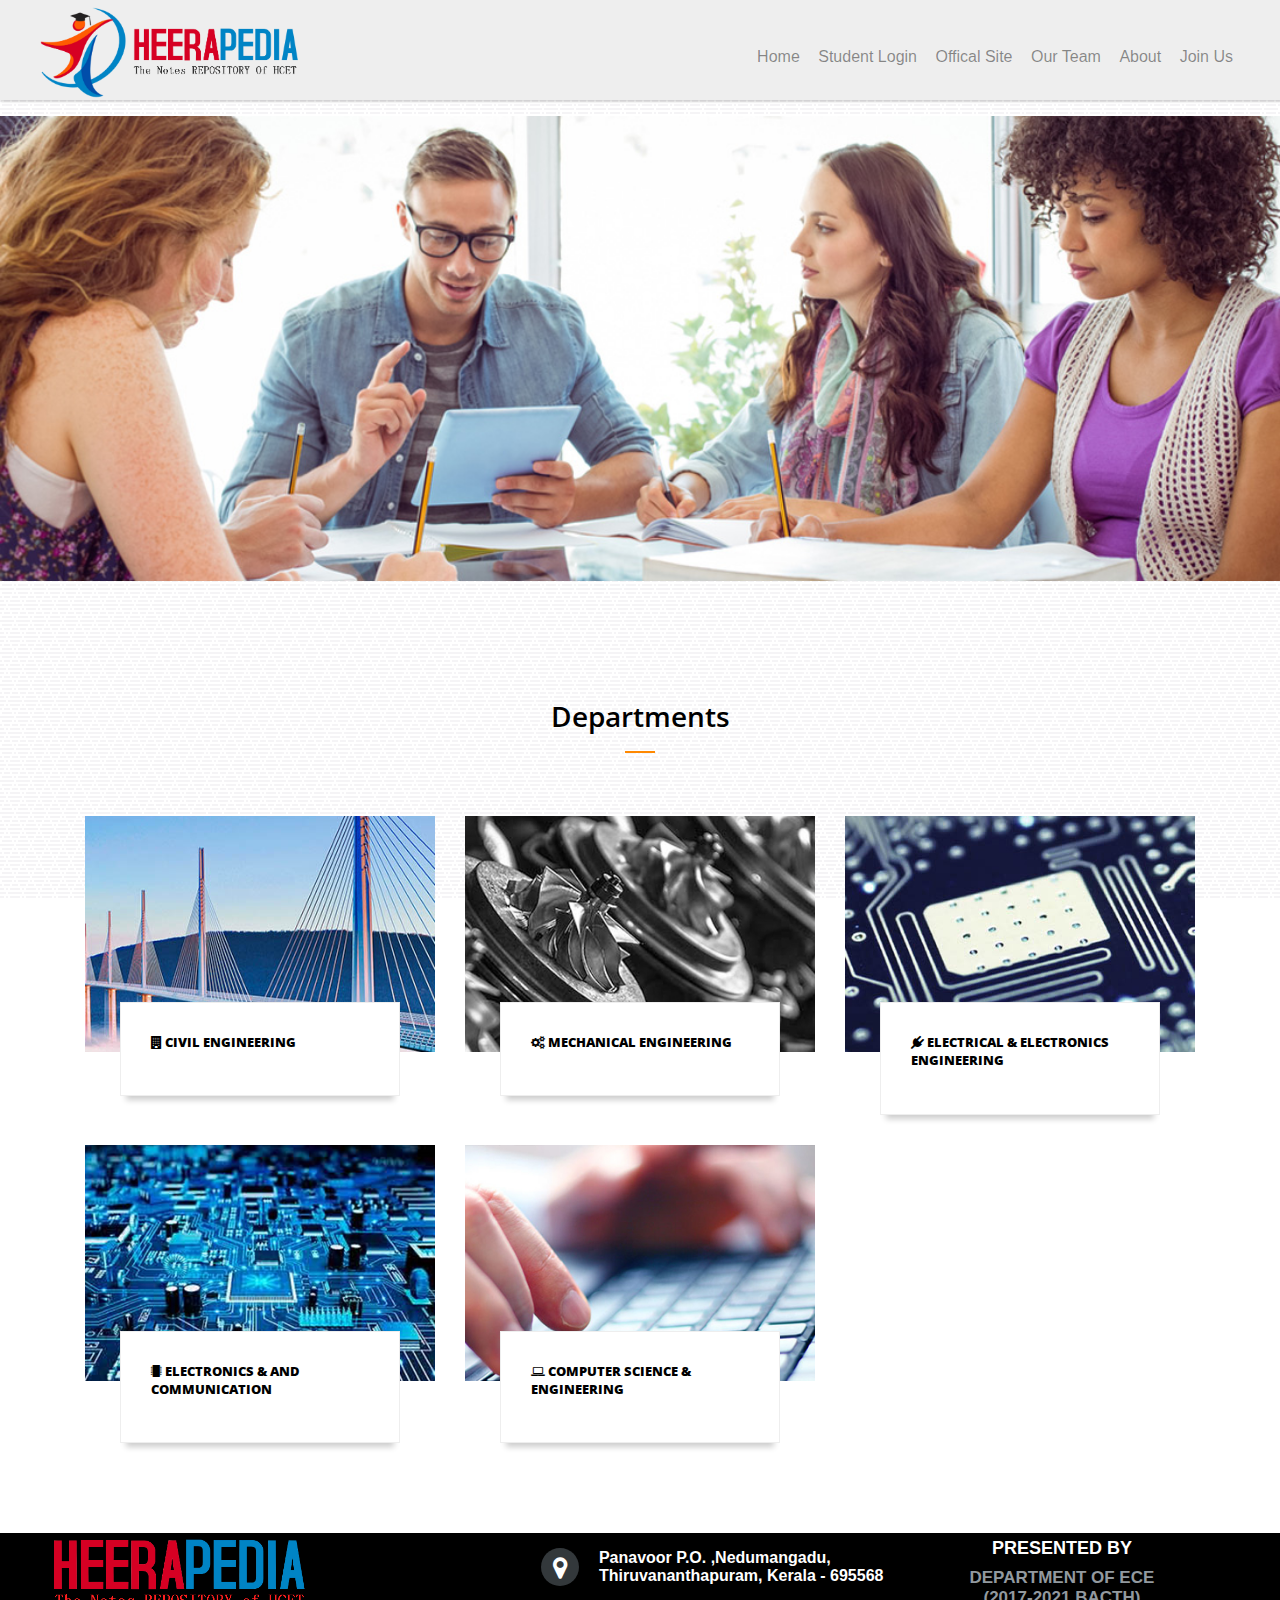
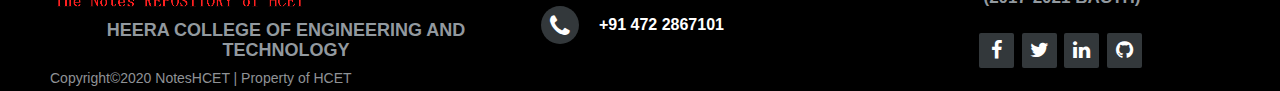
<file: index.html>
<!DOCTYPE html>
<html lang="en">
<head>
  <meta name="viewport" content="width=device-width, initial-scale=1">
  <meta content="text/html; charset=iso-8859-2" http-equiv="Content-Type">
  <link rel="stylesheet" href="https://www.w3schools.com/w3css/4/w3.css">
  <style>
  .mySlides {display:none;}
   </style> 
  <meta charset="UTF-8">
  <meta name="viewport" content="width=device-width, initial-scale=1.0">
  <title>Home-HeeraPedia</title>
  <link rel="shortcut icon" href="./source/favicon.ico">
  <link rel="stylesheet" href="header.css">
  <link rel="stylesheet" href="footer.css">
  <link href="https://fonts.googleapis.com/css2?family=Nova+Cut&display=swap" rel="stylesheet">
  <link rel="stylesheet" href="https://maxcdn.bootstrapcdn.com/font-awesome/4.7.0/css/font-awesome.min.css">

  <!--departments-->
  <link rel="stylesheet" href="https://fonts.googleapis.com/css?family=Open+Sans%3A400%2C300%2C500%2C600%2C700%7CPlayfair+Display%7CRoboto%7CRaleway%7CSpectral%7CRubik">
  <!-- CSS Global Compulsory -->
      <link rel="stylesheet" href="./source/bootstrap.min.css">
      <link rel="stylesheet" href="./source/unify-core.css">
      <link rel="stylesheet" href="./source/unify-components.css">
      <link rel="stylesheet" href="./source/unify-globals.css">
      <link rel="stylesheet" href="./source/custom.css">
  
  <style>body{
    background-color: #fffffffb;
    background-image: url("data:image/svg+xml,%3Csvg xmlns='http://www.w3.org/2000/svg' width='16' height='32' viewBox='0 0 16 32'%3E%3Cg fill='%239C92AC' fill-opacity='0.1'%3E%3Cpath fill-rule='evenodd' d='M0 24h4v2H0v-2zm0 4h6v2H0v-2zm0-8h2v2H0v-2zM0 0h4v2H0V0zm0 4h2v2H0V4zm16 20h-6v2h6v-2zm0 4H8v2h8v-2zm0-8h-4v2h4v-2zm0-20h-6v2h6V0zm0 4h-4v2h4V4zm-2 12h2v2h-2v-2zm0-8h2v2h-2V8zM2 8h10v2H2V8zm0 8h10v2H2v-2zm-2-4h14v2H0v-2zm4-8h6v2H4V4zm0 16h6v2H4v-2zM6 0h2v2H6V0zm0 24h2v2H6v-2z'/%3E%3C/g%3E%3C/svg%3E");
    background-attachment: fixed;
   }
  </style>

  <!--departments-->

</head>
<body>
  <!--header-->
  <header class="header-basic">

    <div class="header-limiter">

      <h1><a href="#"><img src="./source/Logo.png" alt="" width="260"/></a></h1>

      <nav>
        <a href="index.html">Home</a>
        <a href="https://hcet.campusgenie.co.in/student/login" target="_blank">Student Login</a>
        <a href="http://hcet.in" target="_blank">Offical Site</a>
        <a href="pages/team.html">Our Team</a>
        <a href="pages/about.html">About</a>
        <a href="pages/Join Us.html">Join Us</a>
      </nav>
    </div>

  </header>
  <!--header-->



 <!--slider-->
 <div class="w3-content w3-section" style="max-width:100%">
  <img class="mySlides" src="source/slider/Slider 1.jpg" style="width:100%">
  <img class="mySlides" src="source/slider/slider2.jpg" style="width:100%">
  <img class="mySlides" src="source/slider/Slider3.jpg" style="width:100%">
  <img class="mySlides" src="source/slider/slider4.jpg" style="width:100%">
  <img class="mySlides" src="source/slider/slider5.png" style="width:100%">
</div>

<script>
var myIndex = 0;
carousel();

function carousel() {
  var i;
  var x = document.getElementsByClassName("mySlides");
  for (i = 0; i < x.length; i++) {
    x[i].style.display = "none";  
  }
  myIndex++;
  if (myIndex > x.length) {myIndex = 1}    
  x[myIndex-1].style.display = "block";  
  setTimeout(carousel, 2500); // Change image every 2 seconds
}
</script>


 <!--slider-->


   

 <section class="container g-pt-100 g-pb-60">
  <!-- Heading -->
  <div class="row justify-content-center text-center g-mb-50">
      <div class="col-lg-9">
          <h2 class="h2 g-color-black g-font-weight-600 mb-2">Departments</h2>
          <div class="d-inline-block g-width-30 g-height-2 g-bg-primary mb-2"></div>
          
      </div>
  </div>
  <!-- End Heading -->
          <div class="row">

            <div class="col-sm-6 col-lg-4 g-mb-30">
              <!-- Blog Grid Overlap Blocks -->
              <article>
                  <img class="img-fluid w-100" src="./source/ce.jpg" alt="Civiengineering">
                  <div class="u-shadow-v2 g-brd-around  g-brd-gray-light-v4 g-width-80x g-bg-white g-pos-rel g-z-index-1 g-pa-30 g-mt-minus-50 mx-auto">
                      
                      <h2 class="h5 g-color-black g-font-weight-600 mb-3" style="font-size: small;">
                          <a class="u-link-v5 g-color-black g-color-primary--hover g-cursor-pointer" href="./pages/civil/civil.html">
                              <i class="fa fa-building color-orange" aria-hidden="true"></i>  <strong>CIVIL ENGINEERING</strong></a>
                      </h2> 
                  </div>
              </article>
              <!-- End Blog Grid Overlap Blocks -->
          </div>

          <div class="col-sm-6 col-lg-4 g-mb-30">
            <!-- Blog Grid Overlap Blocks -->
            <article>
                <img class="img-fluid w-100" src="./source/me.jpg" alt="mechanical">
                <div class="u-shadow-v2 g-brd-around  g-brd-gray-light-v4 g-width-80x g-bg-white g-pos-rel g-z-index-1 g-pa-30 g-mt-minus-50 mx-auto">
                    
                    <h2 class="h5 g-color-black g-font-weight-600 mb-3" style="font-size: small;">
                        <a class="u-link-v5 g-color-black g-color-primary--hover g-cursor-pointer" href="http://hcet.in/department/me">
                            <i class="fa fa-cogs color-orange" aria-hidden="true"></i>  <strong>MECHANICAL ENGINEERING</strong></a>
                    </h2> 
                </div>
            </article>
            <!-- End Blog Grid Overlap Blocks -->
        </div>

        <div class="col-sm-6 col-lg-4 g-mb-30">
          <!-- Blog Grid Overlap Blocks -->
          <article>
              <img class="img-fluid w-100" src="./source/eee.jpg" alt="eee">
              <div class="u-shadow-v2 g-brd-around  g-brd-gray-light-v4 g-width-80x g-bg-white g-pos-rel g-z-index-1 g-pa-30 g-mt-minus-50 mx-auto">
                  
                  <h2 class="h5 g-color-black g-font-weight-600 mb-3" style="font-size: small;">
                      <a class="u-link-v5 g-color-black g-color-primary--hover g-cursor-pointer" href="http://hcet.in/department/eee">
                          <i class="fa fa-plug color-orange" aria-hidden="true"></i>  <strong>ELECTRICAL &amp; ELECTRONICS ENGINEERING</strong></a>
                  </h2>
              </div>
          </article>
          <!-- End Blog Grid Overlap Blocks -->
      </div>        

      <div class="col-sm-6 col-lg-4 g-mb-30">
      <!-- Blog Grid Overlap Blocks -->
      <article>
          <img class="img-fluid w-100" src="./source/ec.jpg" alt="ece">
          <div class="u-shadow-v2 g-brd-around  g-brd-gray-light-v4 g-width-80x g-bg-white g-pos-rel g-z-index-1 g-pa-30 g-mt-minus-50 mx-auto">
              
              <h2 class="h5 g-color-black g-font-weight-600 mb-3" style="font-size: small;">
                  <a class="u-link-v5 g-color-black g-color-primary--hover g-cursor-pointer" href="http://hcet.in/department/ec">
                      <i class="fa fa-microchip color-orange" aria-hidden="true"></i>  <strong>ELECTRONICS &amp; AND COMMUNICATION</strong></a>
              </h2>
           </div>
      </article>
      <!-- End Blog Grid Overlap Blocks -->
  </div>
      <div class="col-sm-6 col-lg-4 g-mb-30">
      <!-- Blog Grid Overlap Blocks -->
      <article>
          <img class="img-fluid w-100" src="./source/cs.jpg" alt="cs">
          <div class="u-shadow-v2 g-brd-around  g-brd-gray-light-v4 g-width-80x g-bg-white g-pos-rel g-z-index-1 g-pa-30 g-mt-minus-50 mx-auto">
              
              <h2 class="h5 g-color-black g-font-weight-600 mb-3" style="font-size: small;">
                  <a class="u-link-v5 g-color-black g-color-primary--hover g-cursor-pointer" href="http://hcet.in/department/cs">
                      <i class="fa fa-laptop color-orange" aria-hidden="true"></i>  <strong>COMPUTER SCIENCE &amp; ENGINEERING</strong></a>
           </h2>
          </div>
      </article>
      <!-- End Blog Grid Overlap Blocks -->
  </div>
       
 </section>
  <!--footer-->
  <footer class="footer-distributed">
    <!--<h2 class="footer-company-abou">
        
        HEERA COLLEGE OF ENGINEERING AND TECHNOLOGY
    </h2>-->
    <div class="footer-left">

      <h3><a href="#"><img src="./source/floG.png" alt="" width="260"/></a></h3>
      <h2 class="footer-company-abou">
        
        HEERA COLLEGE OF ENGINEERING AND TECHNOLOGY
    </h2>
      
      <p class="footer-company-name">Copyright&copy;2020 NotesHCET | Property of HCET</p>
    </div>

    <div class="footer-center">

      <div>
        <i class="fa fa-map-marker"></i>
        <p>Panavoor P.O. ,Nedumangadu, <br>
          Thiruvananthapuram, Kerala - 695568</p>
      </div>

      <div>
        <i class="fa fa-phone"></i>
        <p>+91 472 2867101
        </p>
      </div>


    </div>

    <div class="footer-right">

      <p class="footer-company-about">
        <span>PRESENTED BY</span>
        <strong>DEPARTMENT OF ECE
          <br>(2017-2021 BACTH)
        </strong>
      </p>

      <div class="footer-icons">

        <a href="#" target="_blank"><i class="fa fa-facebook"></i></a>
        <a href="#" target="_blank"><i class="fa fa-twitter"></i></a>
        <a href="#" target="_blank"><i class="fa fa-linkedin"></i></a>
        <a href="https://github.com/sambhusuresh/ "target="_blank"><i class="fa fa-github"></i></a>

      </div>
    </div>
  </footer>
  <!--footer-->
</body>
</html>
</file>
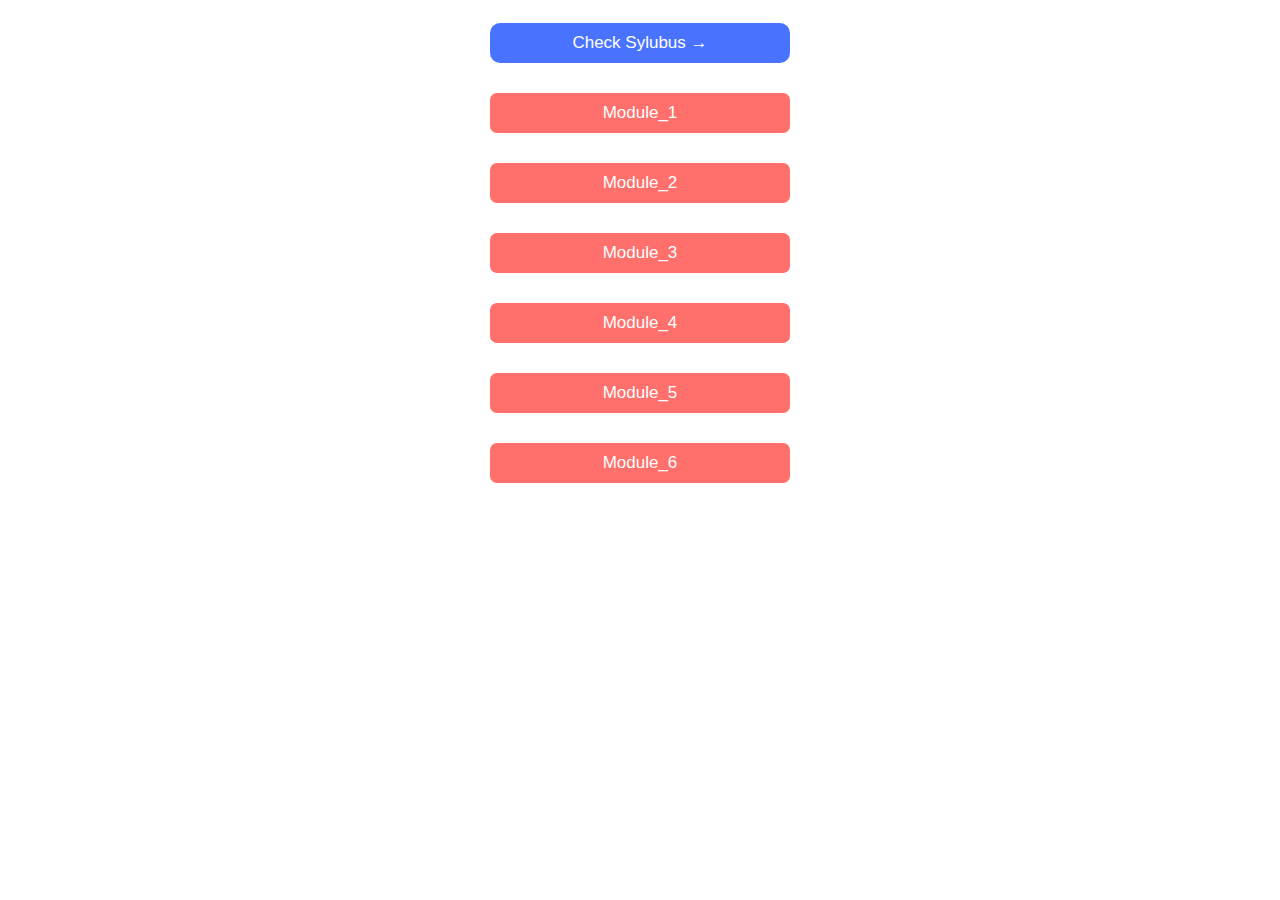
<file: butt.html>
<!DOCTYPE html>
<html lang="en">
<head>
    <meta charset="UTF-8">
    <meta name="viewport" content="width=device-width, initial-scale=1.0">
    <title>Document</title>
    <link rel="stylesheet" href="main.css">
</head>
<body> 
    <div class="center">
        <a href="#"><button class="btnn">Check Sylubus →</button></a>
        <br>
    </div>
    <div class="center">
        <a href="#"><button class="btn">Module_1</button></a>
        <br>
    </div><div class="center">
        <a href="#"><button class="btn">Module_2</button></a>
        <br>
        </div>

    <div class="center">
        <a href="#"><button class="btn">Module_3</button></a>
        <br>
    </div><div class="center">
        <a href="#"><button class="btn">Module_4</button></a>
        <br>
        </div>
    <div class="center">
        <a href="#"><button class="btn">Module_5</button></a>
        <br>
    </div><div class="center">
        <a href="#"><button class="btn">Module_6</button></a>
        <br>
    </div>
</body>
</html>
</file>
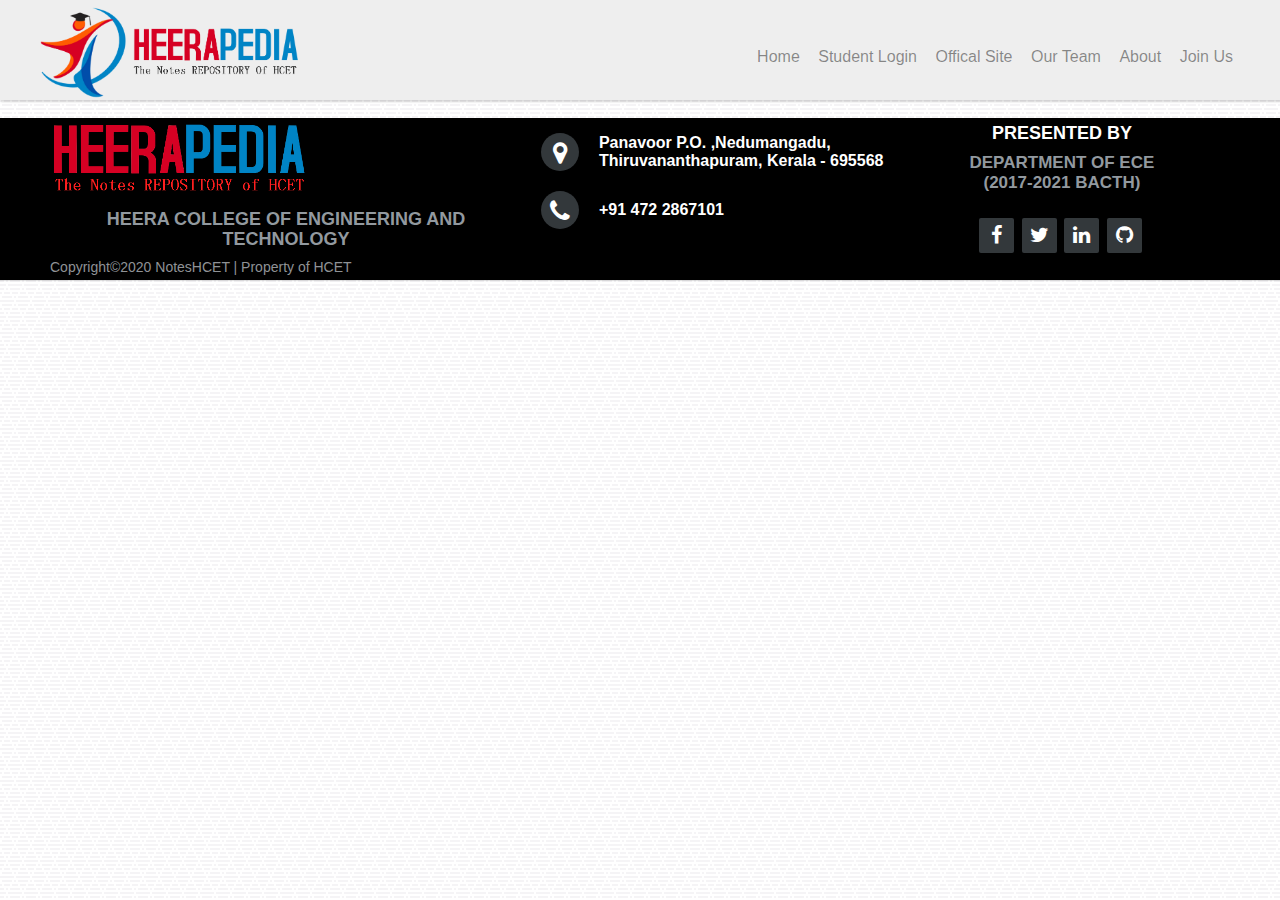
<file: pages/about.html>
<!DOCTYPE html>
<html lang="en">
<head>
  <meta charset="UTF-8">
  <meta name="viewport" content="width=device-width, initial-scale=1.0">
  <title>About us-HeeraPedia</title>
  <link rel="shortcut icon" href="../source/favicon.ico">
  <link rel="stylesheet" href="../header.css">
  <link rel="stylesheet" href="../footer.css">
  <link href="https://fonts.googleapis.com/css2?family=Nova+Cut&display=swap" rel="stylesheet">
  <link rel="stylesheet" href="https://maxcdn.bootstrapcdn.com/font-awesome/4.7.0/css/font-awesome.min.css">
</head>
<body>
  <!--header-->
  <header class="header-basic">

    <div class="header-limiter">

      <h1><a href="#"><img src="../source/Logo.png" alt="" width="260"/></a></h1>

      <nav>
        <a href="../index.html">Home</a>
        <a href="https://hcet.campusgenie.co.in/student/login" target="_blank">Student Login</a>
        <a href="http://hcet.in" target="_blank">Offical Site</a>
        <a href="team.html">Our Team</a>
        <a href="#">About</a>
        <a href="Join Us.html">Join Us

</a>
      </nav>
    </div>

  </header>
  <!--header-->

  <div>

<!---->
<div id="ff-compose"></div>
<script async defer src="https://formfacade.com/include/118257285802853835055/form/1FAIpQLSeVPfVNCah18wDkf-Ks-ynvTCjL4-3qMXTYWgGXRfB2ljN1zA/classic.js?div=ff-compose"></script>
  
  </div>
  <br>
  <!--footer-->
  <footer class="footer-distributed">
    <!--<h2 class="footer-company-abou">
        
        HEERA COLLEGE OF ENGINEERING AND TECHNOLOGY
    </h2>-->
    <div class="footer-left">

            <h3><a href="#"><img src="../source/floG.png" alt="" width="260"/></a></h3>

      <h2 class="footer-company-abou">
        
        HEERA COLLEGE OF ENGINEERING AND TECHNOLOGY
    </h2>
      
      <p class="footer-company-name">Copyright&copy;2020 NotesHCET | Property of HCET</p>
    </div>

    <div class="footer-center">

      <div>
        <i class="fa fa-map-marker"></i>
        <p>Panavoor P.O. ,Nedumangadu, <br>
          Thiruvananthapuram, Kerala - 695568</p>
      </div>

      <div>
        <i class="fa fa-phone"></i>
        <p>+91 472 2867101
        </p>
      </div>


    </div>

    <div class="footer-right">

      <p class="footer-company-about">
        <span>PRESENTED BY</span>
        <strong>DEPARTMENT OF ECE
          <br>(2017-2021 BACTH)
        </strong>
      </p>

      <div class="footer-icons">

        <a href="#" target="_blank"><i class="fa fa-facebook"></i></a>
        <a href="#" target="_blank"><i class="fa fa-twitter"></i></a>
        <a href="#" target="_blank"><i class="fa fa-linkedin"></i></a>
        <a href="https://github.com/sambhusuresh/ "target="_blank"><i class="fa fa-github"></i></a>

      </div>
    </div>
  </footer>
  <!--footer-->
</body>
</html>
</file>
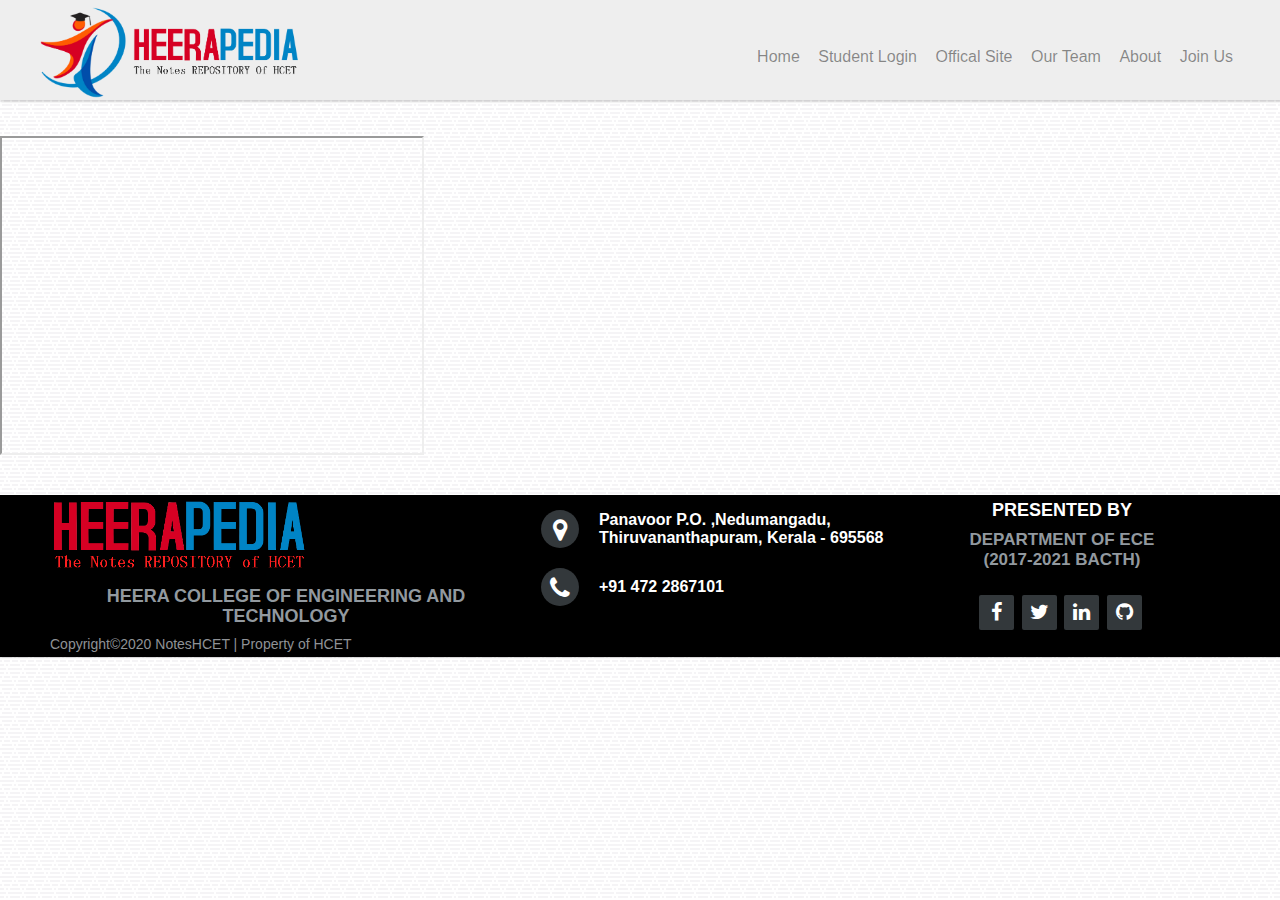
<file: pages/Join Us.html>
<!DOCTYPE html>
<html lang="en">
<head>
  <meta charset="UTF-8">
  <meta name="viewport" content="width=device-width, initial-scale=1.0">
  <title>Join us-HeeraPedia</title>
  <link rel="shortcut icon" href="../source/favicon.ico">
  <link rel="stylesheet" href="../header.css">
  <link rel="stylesheet" href="../footer.css">
  <link href="https://fonts.googleapis.com/css2?family=Nova+Cut&display=swap" rel="stylesheet">
  <link rel="stylesheet" href="https://maxcdn.bootstrapcdn.com/font-awesome/4.7.0/css/font-awesome.min.css">
</head>
<body>
  <!--header-->
  <header class="header-basic">

    <div class="header-limiter">

      <h1><a href="#"><img src="../source/Logo.png" alt="" width="260"/></a></h1>

      <nav>
        <a href="../index.html">Home</a>
        <a href="https://hcet.campusgenie.co.in/student/login" target="_blank">Student Login</a>
        <a href="http://hcet.in" target="_blank">Offical Site</a>
        <a href="team.html">Our Team</a>
        <a href="about.html">About</a>
        <a href="Join Us.html">Join Us

</a>
      </nav>
    </div>

  </header>
  <!--header-->

  <div>


  </div>
  
<br>


<br>


<iframe width="420" height="315"
src="https://www.youtube.com/embed/y4C_3APJgf0">
</iframe>

<br>

<br>




<div>



</div>
<br>
  <!--footer-->
  <footer class="footer-distributed">
    <!--<h2 class="footer-company-abou">
        
        HEERA COLLEGE OF ENGINEERING AND TECHNOLOGY
    </h2>-->
    <div class="footer-left">

            <h3><a href="#"><img src="../source/floG.png" alt="" width="260"/></a></h3>

      <h2 class="footer-company-abou">
        
        HEERA COLLEGE OF ENGINEERING AND TECHNOLOGY
    </h2>
      
      <p class="footer-company-name">Copyright&copy;2020 NotesHCET | Property of HCET</p>
    </div>

    <div class="footer-center">

      <div>
        <i class="fa fa-map-marker"></i>
        <p>Panavoor P.O. ,Nedumangadu, <br>
          Thiruvananthapuram, Kerala - 695568</p>
      </div>

      <div>
        <i class="fa fa-phone"></i>
        <p>+91 472 2867101
        </p>
      </div>


    </div>

    <div class="footer-right">

      <p class="footer-company-about">
        <span>PRESENTED BY</span>
        <strong>DEPARTMENT OF ECE
          <br>(2017-2021 BACTH)
        </strong>
      </p>

      <div class="footer-icons">

        <a href="#" target="_blank"><i class="fa fa-facebook"></i></a>
        <a href="#" target="_blank"><i class="fa fa-twitter"></i></a>
        <a href="#" target="_blank"><i class="fa fa-linkedin"></i></a>
        <a href="https://github.com/sambhusuresh/ "target="_blank"><i class="fa fa-github"></i></a>

      </div>
    </div>
  </footer>
  <!--footer-->
</body>
</html>
</file>
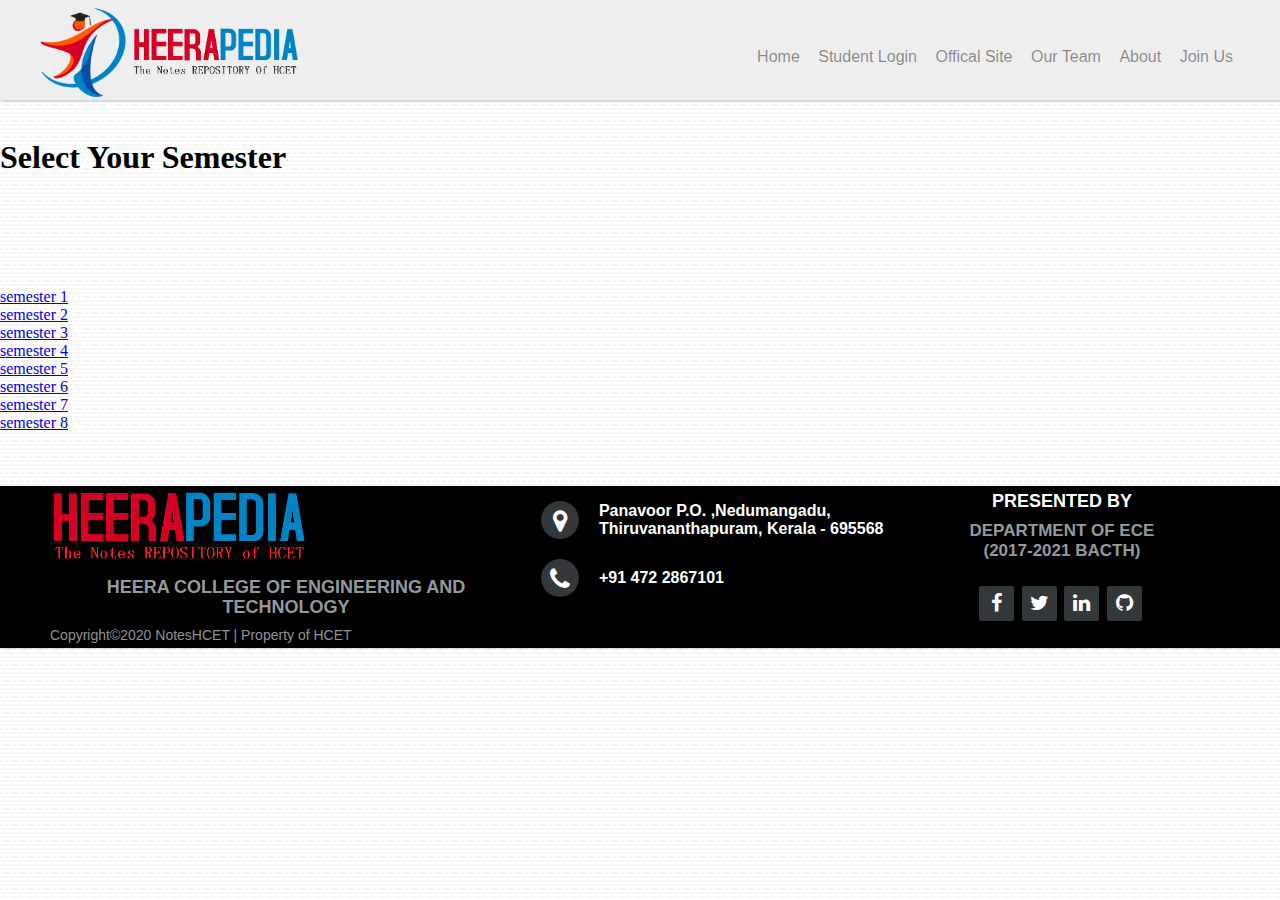
<file: pages/civil/civil.html>
<!DOCTYPE html>
<html lang="en">
<head>
  <meta charset="UTF-8">
  <meta name="viewport" content="width=device-width, initial-scale=1.0">
  <title>Civil-HeeraPedia</title>
  <link rel="shortcut icon" href="../../source/favicon.ico">
  <link rel="stylesheet" href="../../header.css">
  <link rel="stylesheet" href="../../footer.css">
  <link href="https://fonts.googleapis.com/css2?family=Nova+Cut&display=swap" rel="stylesheet">
  <link rel="stylesheet" href="https://maxcdn.bootstrapcdn.com/font-awesome/4.7.0/css/font-awesome.min.css">
</head>
<body>
  <!--header-->
  <header class="header-basic">

    <div class="header-limiter">

            <h1><a href="#"><img src="../../source/Logo.png" alt="" width="260"/></a></h1>



      <nav>
        <a href="../../index.html">Home</a>
        <a href="https://hcet.campusgenie.co.in/student/login" target="_blank">Student Login</a>
        <a href="http://hcet.in" target="_blank">Offical Site</a>
        <a href="../team.html">Our Team</a>
        <a href="../about.html">About</a>
        <a href="../Join Us.html">Join Us

</a>
      </nav>
    </div>

  </header>
  <!--header-->
<br>
<h1>Select Your Semester</h1>
<br>
<br><br><br><br>
<a href="./s1s2/s1s2.html">semester 1</a>
<br>
<a href="./s1s2/s1s2.html">semester 2</a>
<br>
<a href="./s3s4/s3s4.html">semester 3</a>
<br>
<a href="./s3s4/s3s4.html">semester 4</a>
<br>
<a href="./s5s6/s5s6.html">semester 5</a>
<br>
<a href="./s5s6/s5s6.html">semester 6</a>
<br>
<a href="./s7s8/s7s8.html">semester 7</a>
<br>
<a href="./s7s8/s7s8.html">semester 8</a>
<br><br><br><br>
  <!--footer-->
  <footer class="footer-distributed">
   
    <div class="footer-left">

            <h3><a href="#"><img src="../../source/floG.png" alt="" width="260"/></a></h3>

      <h2 class="footer-company-abou">
        
        HEERA COLLEGE OF ENGINEERING AND TECHNOLOGY
    </h2>
      
      <p class="footer-company-name">Copyright&copy;2020 NotesHCET | Property of HCET</p>
    </div>

    <div class="footer-center">

      <div>
        <i class="fa fa-map-marker"></i>
        <p>Panavoor P.O. ,Nedumangadu, <br>
          Thiruvananthapuram, Kerala - 695568</p>
      </div>

      <div>
        <i class="fa fa-phone"></i>
        <p>+91 472 2867101
        </p>
      </div>


    </div>

    <div class="footer-right">

      <p class="footer-company-about">
        <span>PRESENTED BY</span>
        <strong>DEPARTMENT OF ECE
          <br>(2017-2021 BACTH)
        </strong>
      </p>

      <div class="footer-icons">

        <a href="#" target="_blank"><i class="fa fa-facebook"></i></a>
        <a href="#" target="_blank"><i class="fa fa-twitter"></i></a>
        <a href="#" target="_blank"><i class="fa fa-linkedin"></i></a>
        <a href="https://github.com/sambhusuresh/ "target="_blank"><i class="fa fa-github"></i></a>

      </div>
    </div>
  </footer>
  <!--footer-->
</body>
</html>
</file>
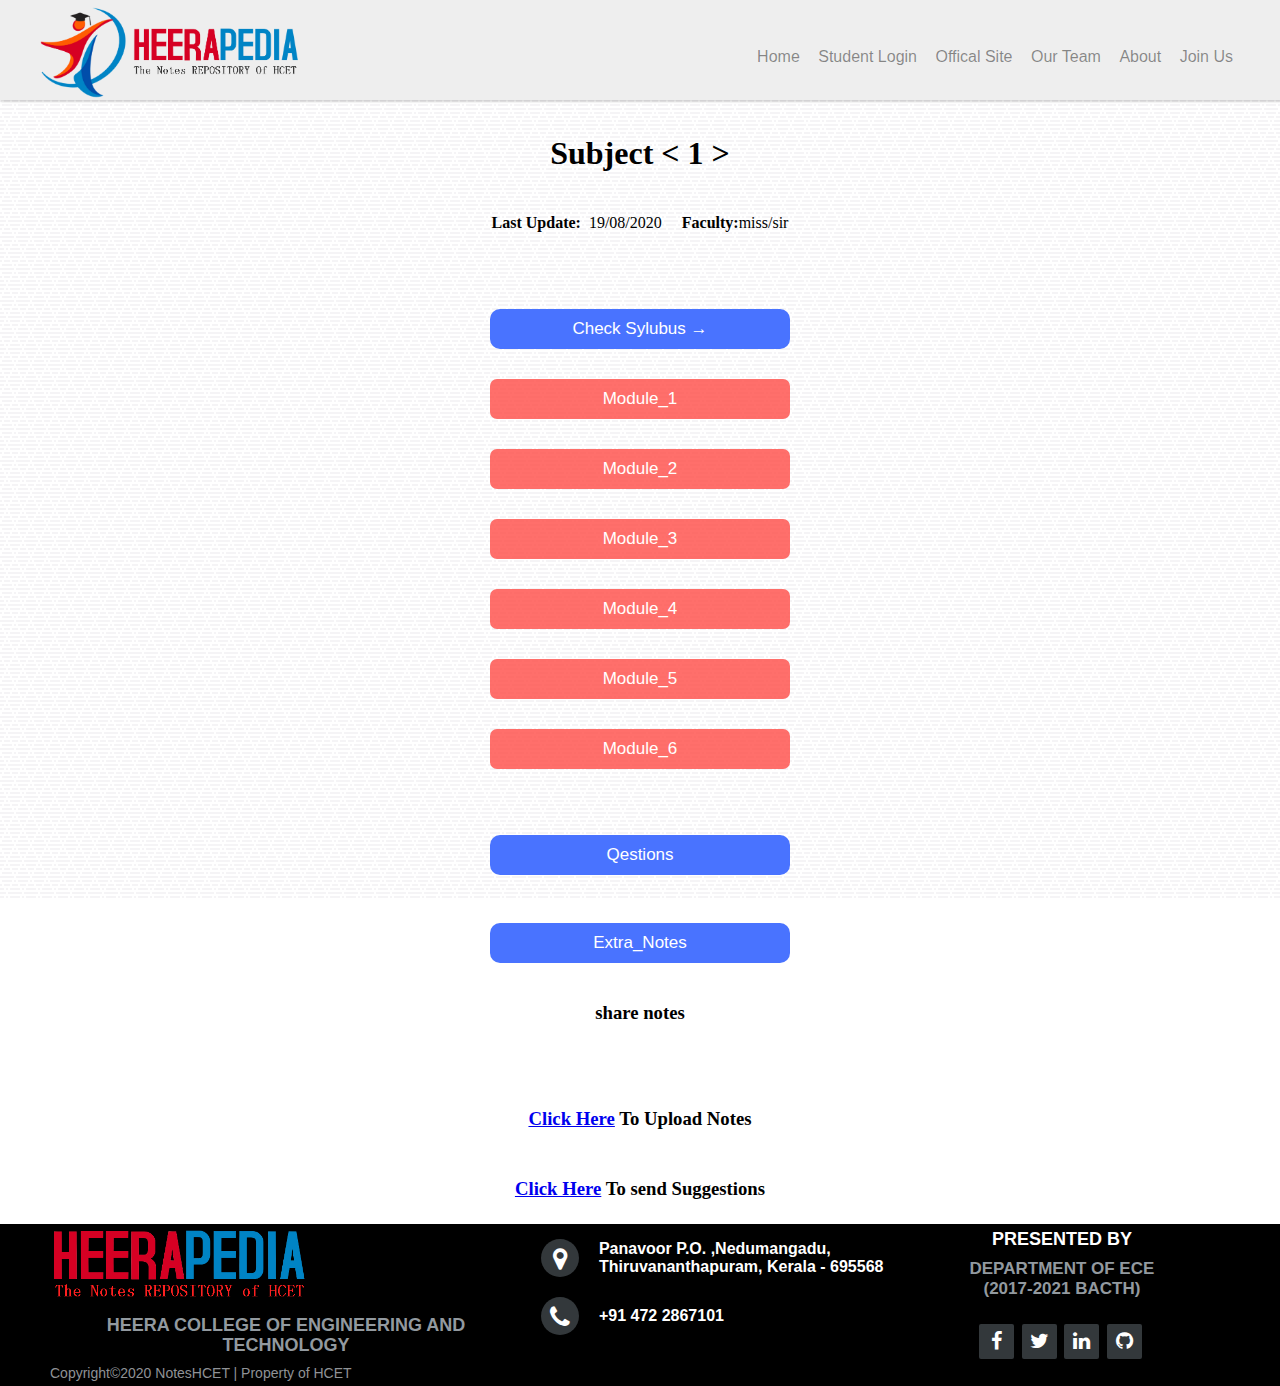
<file: pages/civil/s1s2/s11.html>
<!DOCTYPE html>
<html lang="en">
<head>
  <meta charset="UTF-8">
  <meta name="viewport" content="width=device-width, initial-scale=1.0">
  <title>sub</title>
  <link rel="shortcut icon" href="../../../source/favicon.ico">
  <link rel="stylesheet" href="../../../header.css">
  <link rel="stylesheet" href="../../../footer.css">
  <link href="https://fonts.googleapis.com/css2?family=Nova+Cut&display=swap" rel="stylesheet">
  <link rel="stylesheet" href="https://maxcdn.bootstrapcdn.com/font-awesome/4.7.0/css/font-awesome.min.css">
  <link rel="stylesheet" href="../../../main.css">
</head>
<body>
  <!--header-->
  <header class="header-basic">

    <div class="header-limiter">

            <h1><a href="#"><img src="../../../source/Logo.png" alt="" width="260"/></a></h1>



      <nav>
        <a href="../../../index.html">Home</a>
        <a href="https://hcet.campusgenie.co.in/student/login" target="_blank">Student Login</a>
        <a href="http://hcet.in" target="_blank">Offical Site</a>
        <a href="../../team.html">Our Team</a>
        <a href="../../about.html">About</a>
        <a href="../../Join Us.html">Join Us

</a>
      </nav>
    </div>

  </header>
  <!--header-->
  <br>
  <div class="center">
  <h1>Subject < 1 ></h1>
  </div>
  <div class="center">
  <strong>Last Update: &nbsp </strong>19/08/2020<span style="padding-left:20px"></span><strong>Faculty:</strong>miss/sir
  </div>
<br><br>
<div class="center">
  <a href="#"><button class="btnn">Check Sylubus →</button></a>
  <br>
</div>
<div class="center">
  <a href="#"><button class="btn">Module_1</button></a>
  <br>
</div><div class="center">
  <a href="#"><button class="btn">Module_2</button></a>
  <br>
  </div>

<div class="center">
  <a href="#"><button class="btn">Module_3</button></a>
  <br>
</div><div class="center">
  <a href="#"><button class="btn">Module_4</button></a>
  <br>
  </div>
<div class="center">
  <a href="#"><button class="btn">Module_5</button></a>
  <br>
</div><div class="center">
  <a href="#"><button class="btn">Module_6</button></a>
  <br>
</div>
<br><br>
<div class="center">
  <a href="#"><button class="btnn">Qestions</button></a>
  <br>
</div>
<br>
<div class="center">
  <a href="#"><button class="btnn">Extra_Notes</button></a>
  <br>
</div>
<!-- AddToAny BEGIN -->
<div class="center">

<div class="a2a_kit a2a_kit_size_32 a2a_default_style">
  <h3>share notes
  <a class="a2a_button_whatsapp"></a>
  <a class="a2a_button_telegram"></a></h3>
  </div>
  <script async src="https://static.addtoany.com/menu/page.js"></script>
  </div>
  <!-- AddToAny END -->
<br><br>
<div class="center">
<h3><a href="#" target="_blank">Click Here</a>
To Upload Notes</h3>
</div><div class="center">
<br>
<h3><a href="#" target="_blank">Click Here</a>
To send Suggestions</h3>
<br>
</div>
  <!--footer-->
  <footer class="footer-distributed">
    <!--<h2 class="footer-company-abou">
        
        HEERA COLLEGE OF ENGINEERING AND TECHNOLOGY
    </h2>-->
    <div class="footer-left">

            <h3><a href="#"><img src="../../../source/floG.png" alt="" width="260"/></a></h3>

      <h2 class="footer-company-abou">
        
        HEERA COLLEGE OF ENGINEERING AND TECHNOLOGY
    </h2>
      
      <p class="footer-company-name">Copyright&copy;2020 NotesHCET | Property of HCET</p>
    </div>

    <div class="footer-center">

      <div>
        <i class="fa fa-map-marker"></i>
        <p>Panavoor P.O. ,Nedumangadu, <br>
          Thiruvananthapuram, Kerala - 695568</p>
      </div>

      <div>
        <i class="fa fa-phone"></i>
        <p>+91 472 2867101
        </p>
      </div>


    </div>

    <div class="footer-right">

      <p class="footer-company-about">
        <span>PRESENTED BY</span>
        <strong>DEPARTMENT OF ECE
          <br>(2017-2021 BACTH)
        </strong>
      </p>

      <div class="footer-icons">

        <a href="#" target="_blank"><i class="fa fa-facebook"></i></a>
        <a href="#" target="_blank"><i class="fa fa-twitter"></i></a>
        <a href="#" target="_blank"><i class="fa fa-linkedin"></i></a>
        <a href="https://github.com/sambhusuresh/ "target="_blank"><i class="fa fa-github"></i></a>

      </div>
    </div>
  </footer>
  <!--footer-->
</body>
</html>
</file>
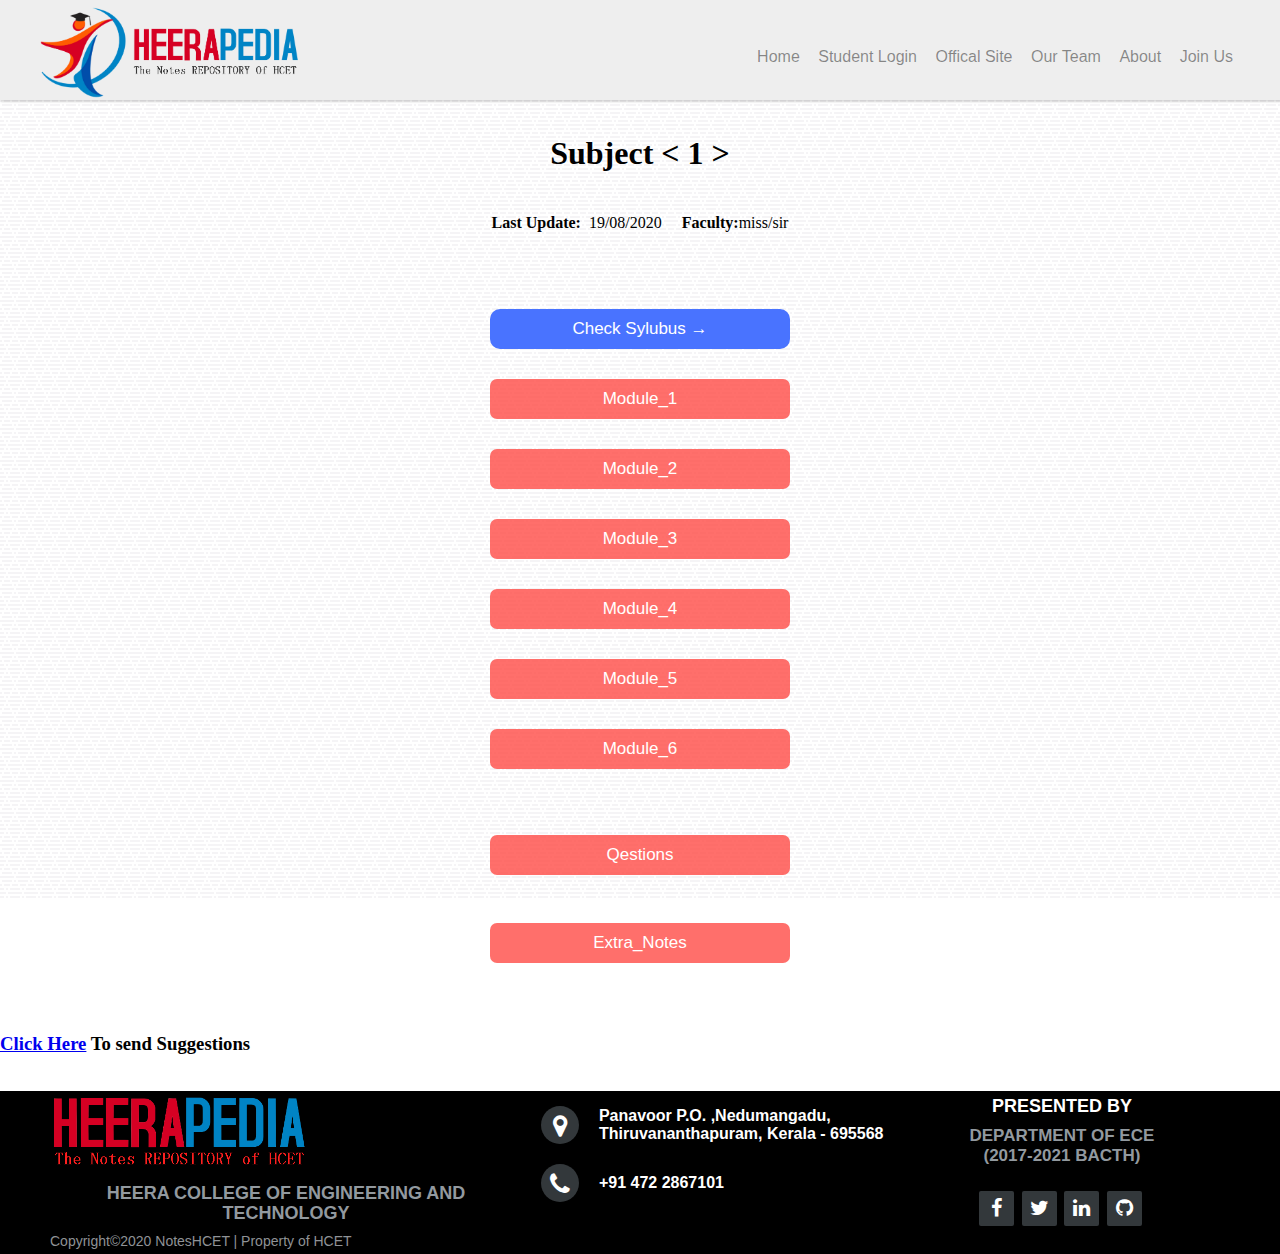
<file: pages/civil/s1s2/s12.html>
<!DOCTYPE html>
<html lang="en">
<head>
  <meta charset="UTF-8">
  <meta name="viewport" content="width=device-width, initial-scale=1.0">
  <title>sub</title>
  <link rel="shortcut icon" href="../../../source/favicon.ico">
  <link rel="stylesheet" href="../../../header.css">
  <link rel="stylesheet" href="../../../footer.css">
  <link href="https://fonts.googleapis.com/css2?family=Nova+Cut&display=swap" rel="stylesheet">
  <link rel="stylesheet" href="https://maxcdn.bootstrapcdn.com/font-awesome/4.7.0/css/font-awesome.min.css">
  <link rel="stylesheet" href="../../../main.css">
</head>
<body>
  <!--header-->
  <header class="header-basic">

    <div class="header-limiter">

            <h1><a href="#"><img src="../../../source/Logo.png" alt="" width="260"/></a></h1>



      <nav>
        <a href="../../../index.html">Home</a>
        <a href="https://hcet.campusgenie.co.in/student/login" target="_blank">Student Login</a>
        <a href="http://hcet.in" target="_blank">Offical Site</a>
        <a href="../../team.html">Our Team</a>
        <a href="../../about.html">About</a>
        <a href="../../Join Us.html">Join Us

</a>
      </nav>
    </div>

  </header>
  <!--header-->
  <br>
  <div class="center">
  <h1>Subject < 1 ></h1>
  </div>
  <div class="center">
  <strong>Last Update: &nbsp </strong>19/08/2020<span style="padding-left:20px"></span><strong>Faculty:</strong>miss/sir
  </div>
<br><br>
<div class="center">
  <a href="#"><button class="btnn">Check Sylubus →</button></a>
  <br>
</div>
<div class="center">
  <a href="#"><button class="btn">Module_1</button></a>
  <br>
</div><div class="center">
  <a href="#"><button class="btn">Module_2</button></a>
  <br>
  </div>

<div class="center">
  <a href="#"><button class="btn">Module_3</button></a>
  <br>
</div><div class="center">
  <a href="#"><button class="btn">Module_4</button></a>
  <br>
  </div>
<div class="center">
  <a href="#"><button class="btn">Module_5</button></a>
  <br>
</div><div class="center">
  <a href="#"><button class="btn">Module_6</button></a>
  <br>
</div>
<br><br>
<div class="center">
  <a href="#"><button class="btn">Qestions</button></a>
  <br>
</div>
<br>
<div class="center">
  <a href="#"><button class="btn">Extra_Notes</button></a>
  <br>
</div>
<br><br>
<h3><a href="#" target="_blank">Click Here</a>
To send Suggestions</h3>
<br>

  <!--footer-->
  <footer class="footer-distributed">
    <!--<h2 class="footer-company-abou">
        
        HEERA COLLEGE OF ENGINEERING AND TECHNOLOGY
    </h2>-->
    <div class="footer-left">

            <h3><a href="#"><img src="../../../source/floG.png" alt="" width="260"/></a></h3>

      <h2 class="footer-company-abou">
        
        HEERA COLLEGE OF ENGINEERING AND TECHNOLOGY
    </h2>
      
      <p class="footer-company-name">Copyright&copy;2020 NotesHCET | Property of HCET</p>
    </div>

    <div class="footer-center">

      <div>
        <i class="fa fa-map-marker"></i>
        <p>Panavoor P.O. ,Nedumangadu, <br>
          Thiruvananthapuram, Kerala - 695568</p>
      </div>

      <div>
        <i class="fa fa-phone"></i>
        <p>+91 472 2867101
        </p>
      </div>


    </div>

    <div class="footer-right">

      <p class="footer-company-about">
        <span>PRESENTED BY</span>
        <strong>DEPARTMENT OF ECE
          <br>(2017-2021 BACTH)
        </strong>
      </p>

      <div class="footer-icons">

        <a href="#" target="_blank"><i class="fa fa-facebook"></i></a>
        <a href="#" target="_blank"><i class="fa fa-twitter"></i></a>
        <a href="#" target="_blank"><i class="fa fa-linkedin"></i></a>
        <a href="https://github.com/sambhusuresh/ "target="_blank"><i class="fa fa-github"></i></a>

      </div>
    </div>
  </footer>
  <!--footer-->
</body>
</html>
</file>
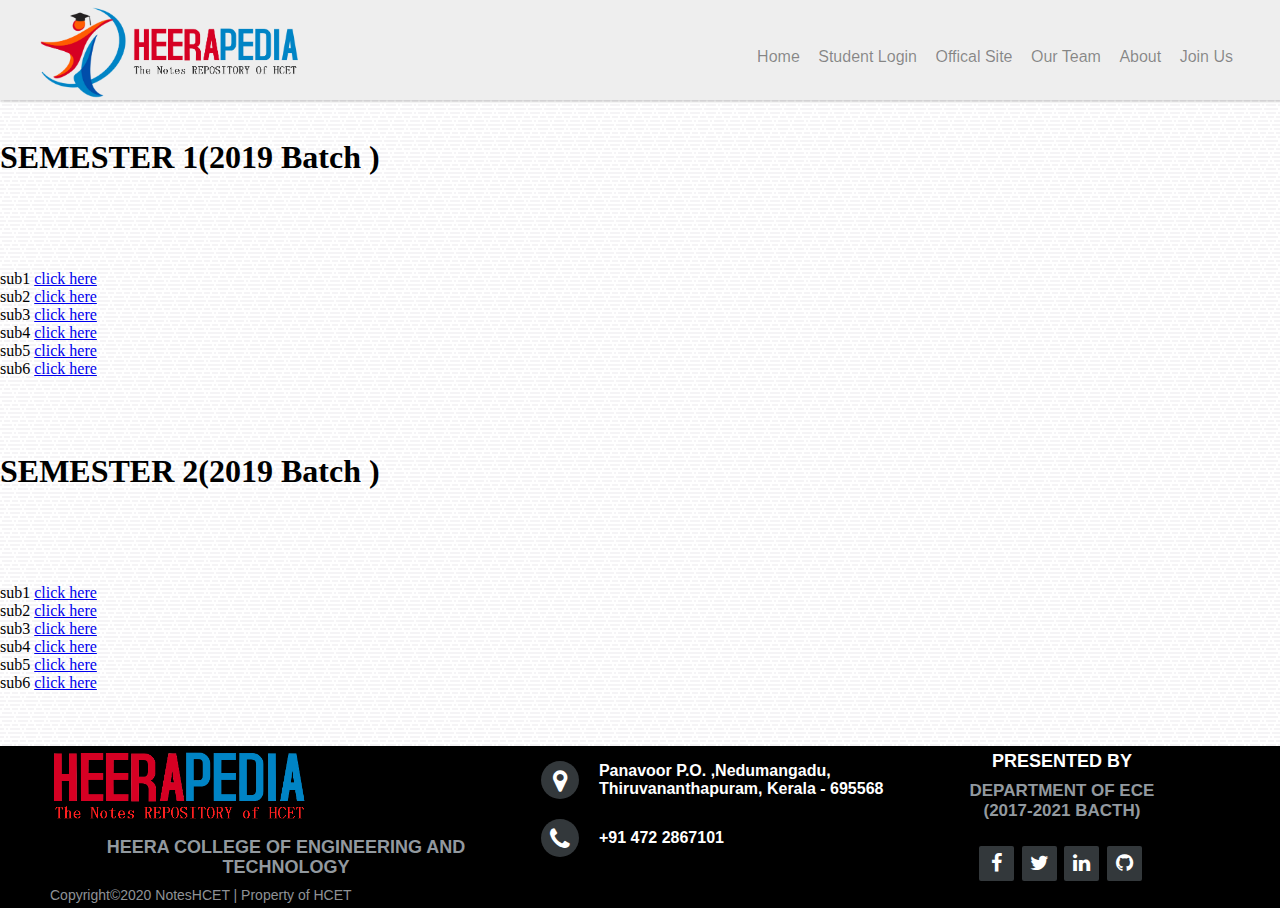
<file: pages/civil/s1s2/s1s2.html>
<!DOCTYPE html>
<html lang="en">
<head>
  <meta charset="UTF-8">
  <meta name="viewport" content="width=device-width, initial-scale=1.0">
  <title>S1S2</title>
  <link rel="shortcut icon" href="../../../source/favicon.ico">
  <link rel="stylesheet" href="../../../header.css">
  <link rel="stylesheet" href="../../../footer.css">
  <link href="https://fonts.googleapis.com/css2?family=Nova+Cut&display=swap" rel="stylesheet">
  <link rel="stylesheet" href="https://maxcdn.bootstrapcdn.com/font-awesome/4.7.0/css/font-awesome.min.css">
</head>
<body>
  <!--header-->
  <header class="header-basic">

    <div class="header-limiter">

      <h1><a href="../../../index.html"><img src="../../../source/Logo.png" alt="" width="260"/></a></h1>

      <nav>
        <a href="../../../index.html">Home</a>
        <a href="https://hcet.campusgenie.co.in/student/login" target="_blank">Student Login</a>
        <a href="http://hcet.in" target="_blank">Offical Site</a>
        <a href="../../team.html">Our Team</a>
        <a href="../../about.html">About</a>
        <a href="../../Join Us.html">Join Us

</a>
      </nav>
    </div>

  </header>
  <!--header-->
  <br>
  <h1>SEMESTER 1(2019  Batch

)</h1>
  <br>
 <br><br><br>
 sub1
 <a href="./s11.html" target="_blank">click here</a>
 <br>
 sub2
 <a href="./s12.html" target="_blank">click here</a>
 <br>
 sub3
 <a href="./s13.html" target="_blank">click here</a>
 <br>
 sub4
 <a href="./s14.html" target="_blank">click here</a>
 <br>
 sub5
 <a href="./s15.html" target="_blank">click here</a>
 <br>
 sub6
 <a href="./s16.html" target="_blank">click here</a>
 <br><br><br>
 <br>
  <h1>SEMESTER 2(2019  Batch

)</h1>
   <br>
 <br><br><br>
 sub1
 <a href="./s21.html" target="_blank">click here</a>
 <br>
 sub2
 <a href="./s22.html" target="_blank">click here</a>
 <br>
 sub3
 <a href="./s23.html" target="_blank">click here</a>
 <br>
 sub4
 <a href="./s24.html" target="_blank">click here</a>
 <br>
 sub5
 <a href="./s25.html" target="_blank">click here</a>
 <br>
 sub6
 <a href="./s26.html" target="_blank">click here</a>
 <br><br><br><br>
  <!--footer-->
  <footer class="footer-distributed">
    <!--<h2 class="footer-company-abou">
        
        HEERA COLLEGE OF ENGINEERING AND TECHNOLOGY
    </h2>-->
    <div class="footer-left">

            <h3><a href="#"><img src="../../../source/floG.png" alt="" width="260"/></a></h3>

      <h2 class="footer-company-abou">
        
        HEERA COLLEGE OF ENGINEERING AND TECHNOLOGY
    </h2>
      
      <p class="footer-company-name">Copyright&copy;2020 NotesHCET | Property of HCET</p>
    </div>

    <div class="footer-center">

      <div>
        <i class="fa fa-map-marker"></i>
        <p>Panavoor P.O. ,Nedumangadu, <br>
          Thiruvananthapuram, Kerala - 695568</p>
      </div>

      <div>
        <i class="fa fa-phone"></i>
        <p>+91 472 2867101
        </p>
      </div>


    </div>

    <div class="footer-right">

      <p class="footer-company-about">
        <span>PRESENTED BY</span>
        <strong>DEPARTMENT OF ECE
          <br>(2017-2021 BACTH)
        </strong>
      </p>

      <div class="footer-icons">

        <a href="#" target="_blank"><i class="fa fa-facebook"></i></a>
        <a href="#" target="_blank"><i class="fa fa-twitter"></i></a>
        <a href="#" target="_blank"><i class="fa fa-linkedin"></i></a>
        <a href="https://github.com/sambhusuresh/ "target="_blank"><i class="fa fa-github"></i></a>

      </div>
    </div>
  </footer>
  <!--footer-->
</body>
</html>
</file>
<file: header.css>
body{
	background-color: #fffffffb;
	background-image: url("data:image/svg+xml,%3Csvg xmlns='http://www.w3.org/2000/svg' width='16' height='32' viewBox='0 0 16 32'%3E%3Cg fill='%239C92AC' fill-opacity='0.1'%3E%3Cpath fill-rule='evenodd' d='M0 24h4v2H0v-2zm0 4h6v2H0v-2zm0-8h2v2H0v-2zM0 0h4v2H0V0zm0 4h2v2H0V4zm16 20h-6v2h6v-2zm0 4H8v2h8v-2zm0-8h-4v2h4v-2zm0-20h-6v2h6V0zm0 4h-4v2h4V4zm-2 12h2v2h-2v-2zm0-8h2v2h-2V8zM2 8h10v2H2V8zm0 8h10v2H2v-2zm-2-4h14v2H0v-2zm4-8h6v2H4V4zm0 16h6v2H4v-2zM6 0h2v2H6V0zm0 24h2v2H6v-2z'/%3E%3C/g%3E%3C/svg%3E");
	background-attachment: fixed;
   }
.header-basic {
	background-color: #eeeeee;
	box-shadow: 1px 2px 2px rgba(0, 0, 0, 0.15);
	padding: 7px 40px;
	height: 100px;
	box-sizing: border-box;
}

.header-basic .header-limiter {
	max-width: 1200px;
	text-align: center;
	margin: 0 auto;
}

/* Logo */

.header-basic .header-limiter h1 {
	float: left;
	font-family: 'Nova Cut', cursive;
	line-height: 40px;
	margin: 0;
}

.header-basic .header-limiter h1 span {
	color: #5383d3;
}

/* The header links */

.header-basic .header-limiter a {
	color: #fdecec00;
	text-decoration: none;
}

.header-basic .header-limiter nav{
	font:16px Arial, Helvetica, sans-serif;
	line-height: 40px;
	float: right;
	margin-top: 30px;
}

.header-basic .header-limiter nav a{
	display: inline-block;
	text-decoration:none;
	color: #00000070;
	font-size: 16px;
	padding: 0px 7px;
}

.header-basic .header-limiter nav a:hover{
	opacity: 1;
	color: #005eff;

}

/* Making the header responsive */

@media all and (max-width: 600px) {

	.header-basic {
		padding: 20px 0;
		height: 145px;
	}

	.header-basic .header-limiter h1 {
		float: none;
		margin: -8px 0 10px;
		text-align: center;
		font-size: 24px;
		line-height: 1;
	}

	.header-basic .header-limiter nav {
		line-height: 1;
		float:none;
		margin-top: 0px;
	}

	.header-basic .header-limiter nav a {
		font-size: 13px;
		padding: 0px 3px;
	}

}

/* For the headers to look good, be sure to reset the margin and padding of the body */

body {
	margin:0;
	padding:0;
}
/*slider*/


/*slider*/
</file>
<file: footer.css>
.footer-distributed{
	background-color: #000000;
	box-shadow: 0 1px 1px 0 rgba(0, 0, 0, 0.12);
	box-sizing: border-box;
	width: 100%;
	text-align: left;
	font: bold 16px sans-serif;
   
	padding: 5px 50px;
	margin-top: 0px;
}

.footer-distributed .footer-left,
.footer-distributed .footer-center,
.footer-distributed .footer-right{
	display: inline-block;
	vertical-align: top;
}

/* Footer left */

.footer-distributed .footer-left{
	width: 40%;
}

/* The company logo */

.footer-distributed h3{
	color:  #ffffff;
	font-family: 'Nova Cut', cursive;
	margin: 0;
}

.footer-distributed h3 span{
	color:  #5383d3;
}

/* Footer links */

.footer-distributed .footer-links{
	color:  #ffffff;
	margin: 20px 0 12px;
	padding: 0;
}

.footer-distributed .footer-links a{
	display:inline-block;
	line-height: 1.8;
	text-decoration: none;
	color:  inherit;
}

.footer-distributed .footer-company-name{
	color:  #8f9296;
	font-size: 14px;
	font-weight: normal;
	margin: 0;
}

/* Footer Center */

.footer-distributed .footer-center{
	width: 35%;
}

.footer-distributed .footer-center i{
	background-color:  #33383b;
	color: #ffffff;
	font-size: 25px;
	width: 38px;
	height: 38px;
	border-radius: 50%;
	text-align: center;
	line-height: 42px;
	margin: 10px 15px;
	vertical-align: middle;
}

.footer-distributed .footer-center i.fa-envelope{
	font-size: 17px;
	line-height: 38px;
}

.footer-distributed .footer-center p{
	display: inline-block;
	color: #ffffff;
	vertical-align: middle;
	margin:0;
}

.footer-distributed .footer-center p span{
	display:block;
	font-weight: normal;
	font-size:14px;
	line-height:2;
}

.footer-distributed .footer-center p a{
	color:  #5383d3;
	text-decoration: none;;
}


/* Footer Right */

.footer-distributed .footer-right{
	width: 20%;
}

.footer-distributed .footer-company-about{
	line-height: 20px;
	color:  #92999f;
	font-size: 17px;
	font-weight: normal;
	margin: 0;
	text-align: center;
}
.footer-distributed .footer-company-abou{
	display: inline-block;
	line-height: 20px;
	color:  #92999f;
	font-size: 18px;
	font-weight: bold;
	margin: 0;
	text-align: center;
	padding: 10px 0px;
}

.footer-distributed .footer-company-about span{
	display: block;
	color:  #ffffff;
	font-size: 18px;
	font-weight: bold;
	margin-bottom: 10px;
	text-align: center;
	
}

.footer-distributed .footer-icons{
	margin-top: 25px;
	text-align: center;
}

.footer-distributed .footer-icons a{
	display: inline-block;
	width: 35px;
	height: 35px;
	cursor: pointer;
	background-color:  #33383b;
	border-radius: 2px;

	font-size: 20px;
	color: #ffffff;
	text-align: center;
	line-height: 35px;

	margin-right: 3px;
	margin-bottom: 5px;
}

/* If you don't want the footer to be responsive, remove these media queries */

@media (max-width: 880px) {

	.footer-distributed{
		font: bold 14px sans-serif;
	}

	.footer-distributed .footer-left,
	.footer-distributed .footer-center,
	.footer-distributed .footer-right{
		display: block;
		width: 100%;
		
		text-align: center;
	}

	.footer-distributed .footer-center i{
		margin-left: 0;
	}

}
</file>
<file: source/unify-core.css>
/*------------------------------------
  Default Styles
------------------------------------*/
html {
  font-size: 14px;
}

body {
  font-weight: 400;
  font-size: 1rem;
  font-family: "Open Sans", Helvetica, Arial, sans-serif;
  line-height: 1.6;
  color: #555;
  -webkit-font-smoothing: antialiased;
  -moz-osx-font-smoothing: grayscale;
  -moz-font-feature-settings: "liga", "kern";
  text-rendering: optimizelegibility;
  background-color: #fff;
}

a {
  color: #72c02c;
  outline: none;
}

a:focus,
a:hover {
  color: #66ab27;
}

.nav-link {
  color: #555;
}

.nav-link:focus,
.nav-link:hover {
  color: #555;
}

figure {
  margin-bottom: 0;
}

/*------------------------------------
  Headings
------------------------------------*/
.h1, .h2, .h3, .h4, .h5, .h6, .h7,
h1, h2, h3, h4, h5, h6 {
  line-height: 1.4;
}

.h7 {
  font-size: .75rem;
}

/*------------------------------------
  Displays
------------------------------------*/
.display-5 {
  font-size: 3rem;
  font-weight: 300;
  line-height: 1.1;
}

/*------------------------------------
  Highlight Color
------------------------------------*/
::-moz-selection {
  color: #fff;
  background-color: #72c02c;
}

::selection {
  color: #fff;
  background-color: #72c02c;
}

.g-bg-primary ::-moz-selection {
  color: #72c02c;
  background-color: #fff;
}

.g-bg-primary ::selection {
  color: #72c02c;
  background-color: #fff;
}
</file>
